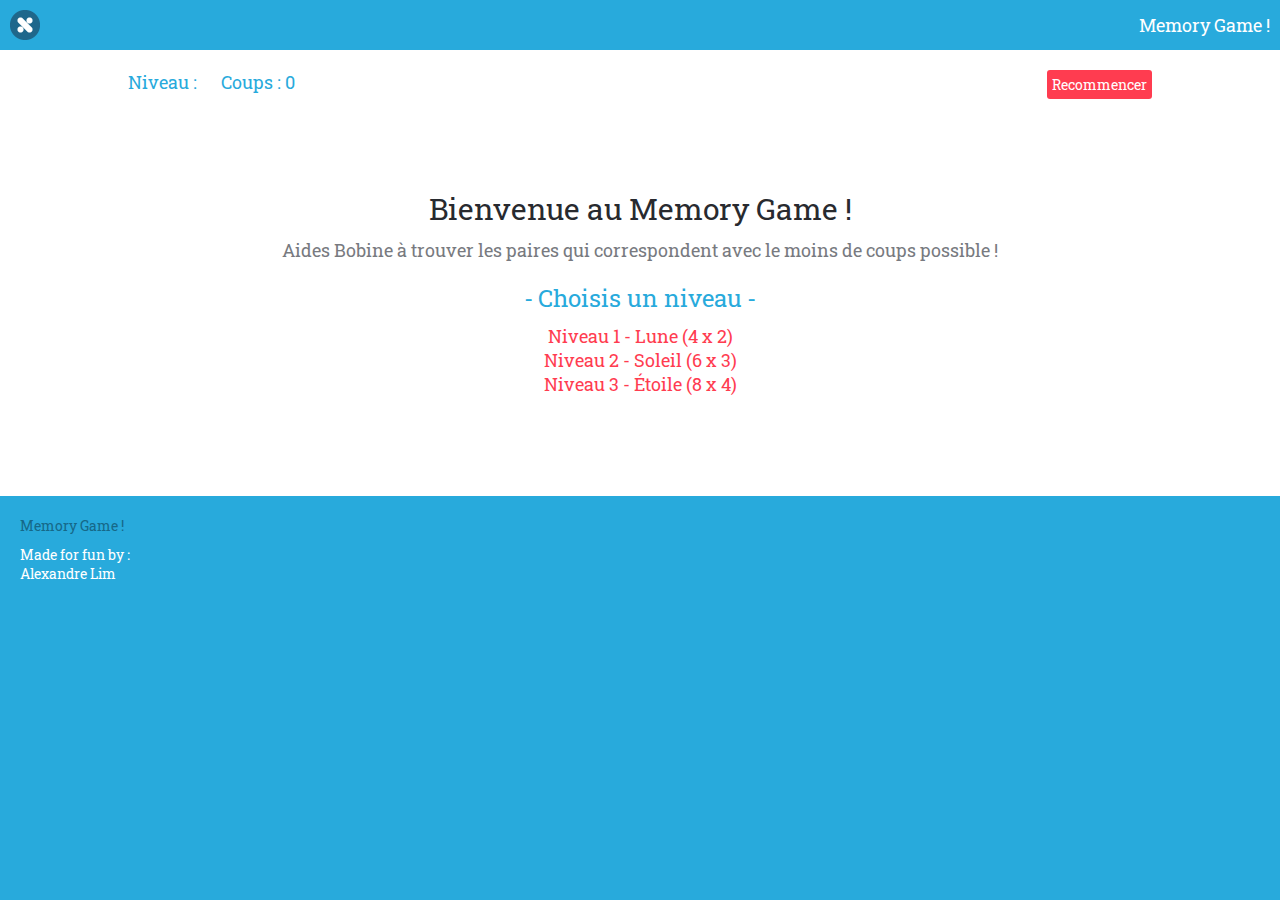
<file: ItSchoolPres/Memory/index.html>
<!DOCTYPE html>
<html lang="en">
<head>

  <!-- meta -->
  <meta charset="UTF-8">
  <meta name="viewport" content="width=device-width,initial-scale=1.0">
  <meta name="description" content="A memory game, built for fun with HTML, CSS, and JavaScript.">
  <meta name="author" content="Alexandre Lim">

  <!-- title -->
  <title>Memory Game!</title>

  <!-- css -->
  <link rel="stylesheet" href="http://fonts.googleapis.com/css?family=Roboto+Slab">
  <link rel="stylesheet" href="css/memory.css">

  <!-- og -->
  <meta property="og:title" content="Memory Game!">
  <!-- <meta property="og:url" content="http://callmenick.com/memory/">
  <meta property="og:image" content="http://callmenick.com/memory/img/og-image.png"> -->

</head>
<body>
  
  <div class="wrapper">
    
    <div class="header clearfix">
      <div class="header__logo">      
        <img src="img/logo.png" alt="logo">
      </div>
      <h1 class="header__title">Memory Game !</h1>
    </div><!-- /.header -->
    
    <div class="content">
      <div class="container">
        
        <div id="my-memory-game"></div>

      </div>
    </div><!-- /.content -->

    <div class="footer clearfix">
      <div class="footer__left">
        <h2 class="footer__title">Memory Game !</h2>

        <div class="footer__copyright">
          <small>
            Made for fun by :<br>
			<p>Alexandre Lim</p>
          </small>
        </div>
      </div>
      <div class="footer__right">
        <div id="footer__ad--container"></div>
      </div>
    </div><!-- /.footer -->

  </div><!-- /.wrapper -->
  
  <!-- js -->
  <script src="js/classList.min.js"></script>
  <script src="js/memory.js"></script>

  <!-- start memory! -->
  <script>
    (function(){
      var myMem = new Memory({
        wrapperID : "my-memory-game",
        cards : [
          {
            id : 1,
            img: "img/default/monsters-01.png"
          },
          {
            id : 2,
            img: "img/default/monsters-02.png"
          },
          {
            id : 3,
            img: "img/default/monsters-03.png"
          },
          {
            id : 4,
            img: "img/default/monsters-04.png"
          },
          {
            id : 5,
            img: "img/default/monsters-05.png"
          },
          {
            id : 6,
            img: "img/default/monsters-06.png"
          },
          {
            id : 7,
            img: "img/default/monsters-07.png"
          },
          {
            id : 8,
            img: "img/default/monsters-08.png"
          },
          {
            id : 9,
            img: "img/default/monsters-09.png"
          },
          {
            id : 10,
            img: "img/default/monsters-10.png"
          },
          {
            id : 11,
            img: "img/default/monsters-11.png"
          },
          {
            id : 12,
            img: "img/default/monsters-12.png"
          },
          {
            id : 13,
            img: "img/default/monsters-13.png"
          },
          {
            id : 14,
            img: "img/default/monsters-14.png"
          },
          {
            id : 15,
            img: "img/default/monsters-15.png"
          },
          {
            id : 16,
            img: "img/default/monsters-16.png"
          }
        ],
        onGameStart : function() { return false; },
        onGameEnd : function() { return false; }
      });
    })();
  </script>
  

  <div id="fb-root"></div>

</body>
</html>
</file>
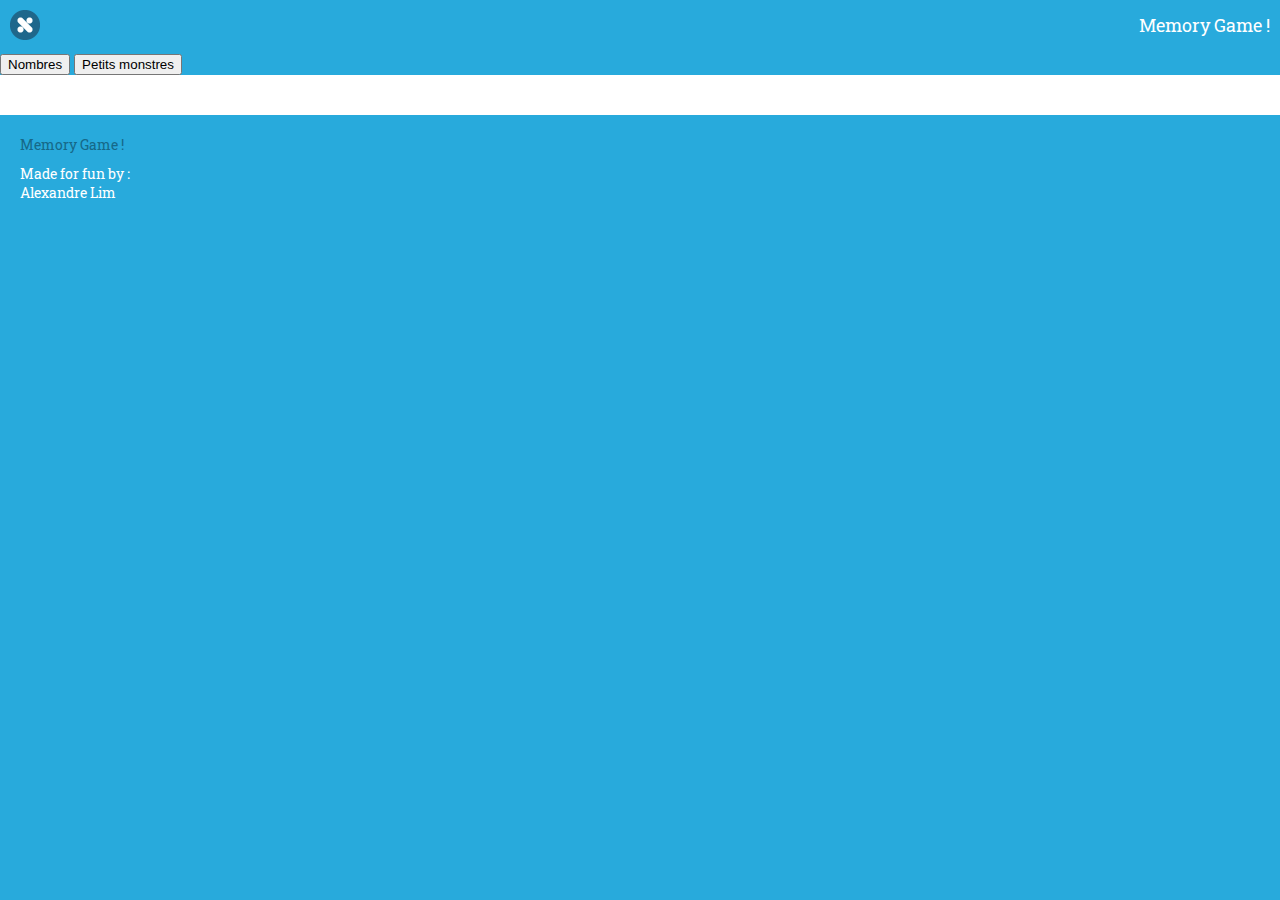
<file: ItSchoolPres/Memory_ItSchool/index.html>
<!DOCTYPE html>
<html lang="en">
<head>

  <!-- meta -->
  <meta charset="UTF-8">
  <meta name="viewport" content="width=device-width,initial-scale=1.0">
  <meta name="description" content="A memory game, built for fun with HTML, CSS, and JavaScript.">
  <meta name="author" content="Alexandre Lim">

  <!-- title -->
  <title>Memory Game!</title>

  <!-- css -->
  <link rel="stylesheet" href="http://fonts.googleapis.com/css?family=Roboto+Slab">
  <link rel="stylesheet" href="css/memory.css">

  <!-- og -->
  <meta property="og:title" content="Memory Game!">
  <!-- <meta property="og:url" content="http://callmenick.com/memory/">
  <meta property="og:image" content="http://callmenick.com/memory/img/og-image.png"> -->

</head>
<body>
  
  <div class="wrapper">
    
    <div class="header clearfix">
      <div class="header__logo">      
        <img src="img/logo.png" alt="logo">
      </div>
      <h1 class="header__title">Memory Game !</h1>
    </div><!-- /.header -->
	
	<button id="animalNumbers" type="button" onclick="loadAnimalNumbers()">Nombres</button>
	<button id="monsters" type="button" onclick="loadMonsters()">Petits monstres</button>

    <div class="content">
      <div class="container">
        
        <div id="my-memory-game"></div>

      </div>
    </div><!-- /.content -->

    <div class="footer clearfix">
      <div class="footer__left">
        <h2 class="footer__title">Memory Game !</h2>

        <div class="footer__copyright">
          <small>
            Made for fun by :<br>
			<p>Alexandre Lim</p>
          </small>
        </div>
      </div>
      <div class="footer__right">
        <div id="footer__ad--container"></div>
      </div>
    </div><!-- /.footer -->

  </div><!-- /.wrapper -->
  
  <!-- js -->
  <script src="js/classList.min.js"></script>
  <script src="js/memory.js"></script>

  <!-- start memory! -->
  <script>
  function loadAnimalNumbers(){
	  (function(){
      var myMem = new Memory({
        wrapperID : "my-memory-game",		
        cards : [
          {
            id : 1,
            img: "img/number/animal_number_0.svg"
          },
          {
            id : 2,
            img: "img/number/animal_number_1.svg"
          },
          {
            id : 3,
            img: "img/number/animal_number_2.svg"
          },
          {
            id : 4,
            img: "img/number/animal_number_3.svg"
          },
          {
            id : 5,
            img: "img/number/animal_number_4.svg"
          },
          {
            id : 6,
            img: "img/number/animal_number_5.svg"
          },
          {
            id : 7,
            img: "img/number/animal_number_6.svg"
          },
          {
            id : 8,
            img: "img/number/animal_number_7.svg"
          },
          {
            id : 9,
            img: "img/number/animal_number_8.svg"
          },
          {
            id : 10,
            img: "img/number/animal_number_9.svg"
          },
          {
            id : 11,
            img: "img/number/animal_number_10.svg"
          },
          {
            id : 12,
            img: "img/number/animal_number_11.svg"
          },
          {
            id : 13,
            img: "img/number/animal_number_12.svg"
          },
          {
            id : 14,
            img: "img/number/animal_number_13.svg"
          },
          {
            id : 15,
            img: "img/number/animal_number_14.svg"
          },
          {
            id : 16,
            img: "img/number/animal_number_15.svg"
          }
        ],
        onGameStart : function() { return false; },
        onGameEnd : function() { return false; }
      });
	   })();
	   document.getElementById("animalNumbers").style.display = "none";
	   document.getElementById("monsters").style.display = "none";
	  }//end function loadAnimalNumbers
	  
	 function loadMonsters(){
		(function(){
		  var myMem = new Memory({
			wrapperID : "my-memory-game",
			cards : [
			  {
				id : 1,
				img: "img/default/monsters-01.png"
			  },
			  {
				id : 2,
				img: "img/default/monsters-02.png"
			  },
			  {
				id : 3,
				img: "img/default/monsters-03.png"
			  },
			  {
				id : 4,
				img: "img/default/monsters-04.png"
			  },
			  {
				id : 5,
				img: "img/default/monsters-05.png"
			  },
			  {
				id : 6,
				img: "img/default/monsters-06.png"
			  },
			  {
				id : 7,
				img: "img/default/monsters-07.png"
			  },
			  {
				id : 8,
				img: "img/default/monsters-08.png"
			  },
			  {
				id : 9,
				img: "img/default/monsters-09.png"
			  },
			  {
				id : 10,
				img: "img/default/monsters-10.png"
			  },
			  {
				id : 11,
				img: "img/default/monsters-11.png"
			  },
			  {
				id : 12,
				img: "img/default/monsters-12.png"
			  },
			  {
				id : 13,
				img: "img/default/monsters-13.png"
			  },
			  {
				id : 14,
				img: "img/default/monsters-14.png"
			  },
			  {
				id : 15,
				img: "img/default/monsters-15.png"
			  },
			  {
				id : 16,
				img: "img/default/monsters-16.png"
			  }
		   ],
			onGameStart : function() { return false; },
			onGameEnd : function() { return false; }
		  });
		   })();
		 document.getElementById("animalNumbers").style.display = "none";
		 document.getElementById("monsters").style.display = "none";
		 }//end function loadMonsters
		 
    /*(function(){
      var myMem = new Memory({
        wrapperID : "my-memory-game",
		cards : [
          {
            id : 1,
            img: "img/default/monsters-01.png"
          },
          {
            id : 2,
            img: "img/default/monsters-02.png"
          },
          {
            id : 3,
            img: "img/default/monsters-03.png"
          },
          {
            id : 4,
            img: "img/default/monsters-04.png"
          },
          {
            id : 5,
            img: "img/default/monsters-05.png"
          },
          {
            id : 6,
            img: "img/default/monsters-06.png"
          },
          {
            id : 7,
            img: "img/default/monsters-07.png"
          },
          {
            id : 8,
            img: "img/default/monsters-08.png"
          },
          {
            id : 9,
            img: "img/default/monsters-09.png"
          },
          {
            id : 10,
            img: "img/default/monsters-10.png"
          },
          {
            id : 11,
            img: "img/default/monsters-11.png"
          },
          {
            id : 12,
            img: "img/default/monsters-12.png"
          },
          {
            id : 13,
            img: "img/default/monsters-13.png"
          },
          {
            id : 14,
            img: "img/default/monsters-14.png"
          },
          {
            id : 15,
            img: "img/default/monsters-15.png"
          },
          {
            id : 16,
            img: "img/default/monsters-16.png"
          }
	   ],*/
	   /*
		
        cards : [
          {
            id : 1,
            img: "img/number/animal_number_0.svg"
          },
          {
            id : 2,
            img: "img/number/animal_number_1.svg"
          },
          {
            id : 3,
            img: "img/number/animal_number_2.svg"
          },
          {
            id : 4,
            img: "img/number/animal_number_3.svg"
          },
          {
            id : 5,
            img: "img/number/animal_number_4.svg"
          },
          {
            id : 6,
            img: "img/number/animal_number_5.svg"
          },
          {
            id : 7,
            img: "img/number/animal_number_6.svg"
          },
          {
            id : 8,
            img: "img/number/animal_number_7.svg"
          },
          {
            id : 9,
            img: "img/number/animal_number_8.svg"
          },
          {
            id : 10,
            img: "img/number/animal_number_9.svg"
          },
          {
            id : 11,
            img: "img/number/animal_number_10.svg"
          },
          {
            id : 12,
            img: "img/number/animal_number_11.svg"
          },
          {
            id : 13,
            img: "img/number/animal_number_12.svg"
          },
          {
            id : 14,
            img: "img/number/animal_number_13.svg"
          },
          {
            id : 15,
            img: "img/number/animal_number_14.svg"
          },
          {
            id : 16,
            img: "img/number/animal_number_15.svg"
          }
        ],
        onGameStart : function() { return false; },
        onGameEnd : function() { return false; }
      });
	   })();*/
  </script>
  

  <div id="fb-root"></div>

</body>
</html>
</file>
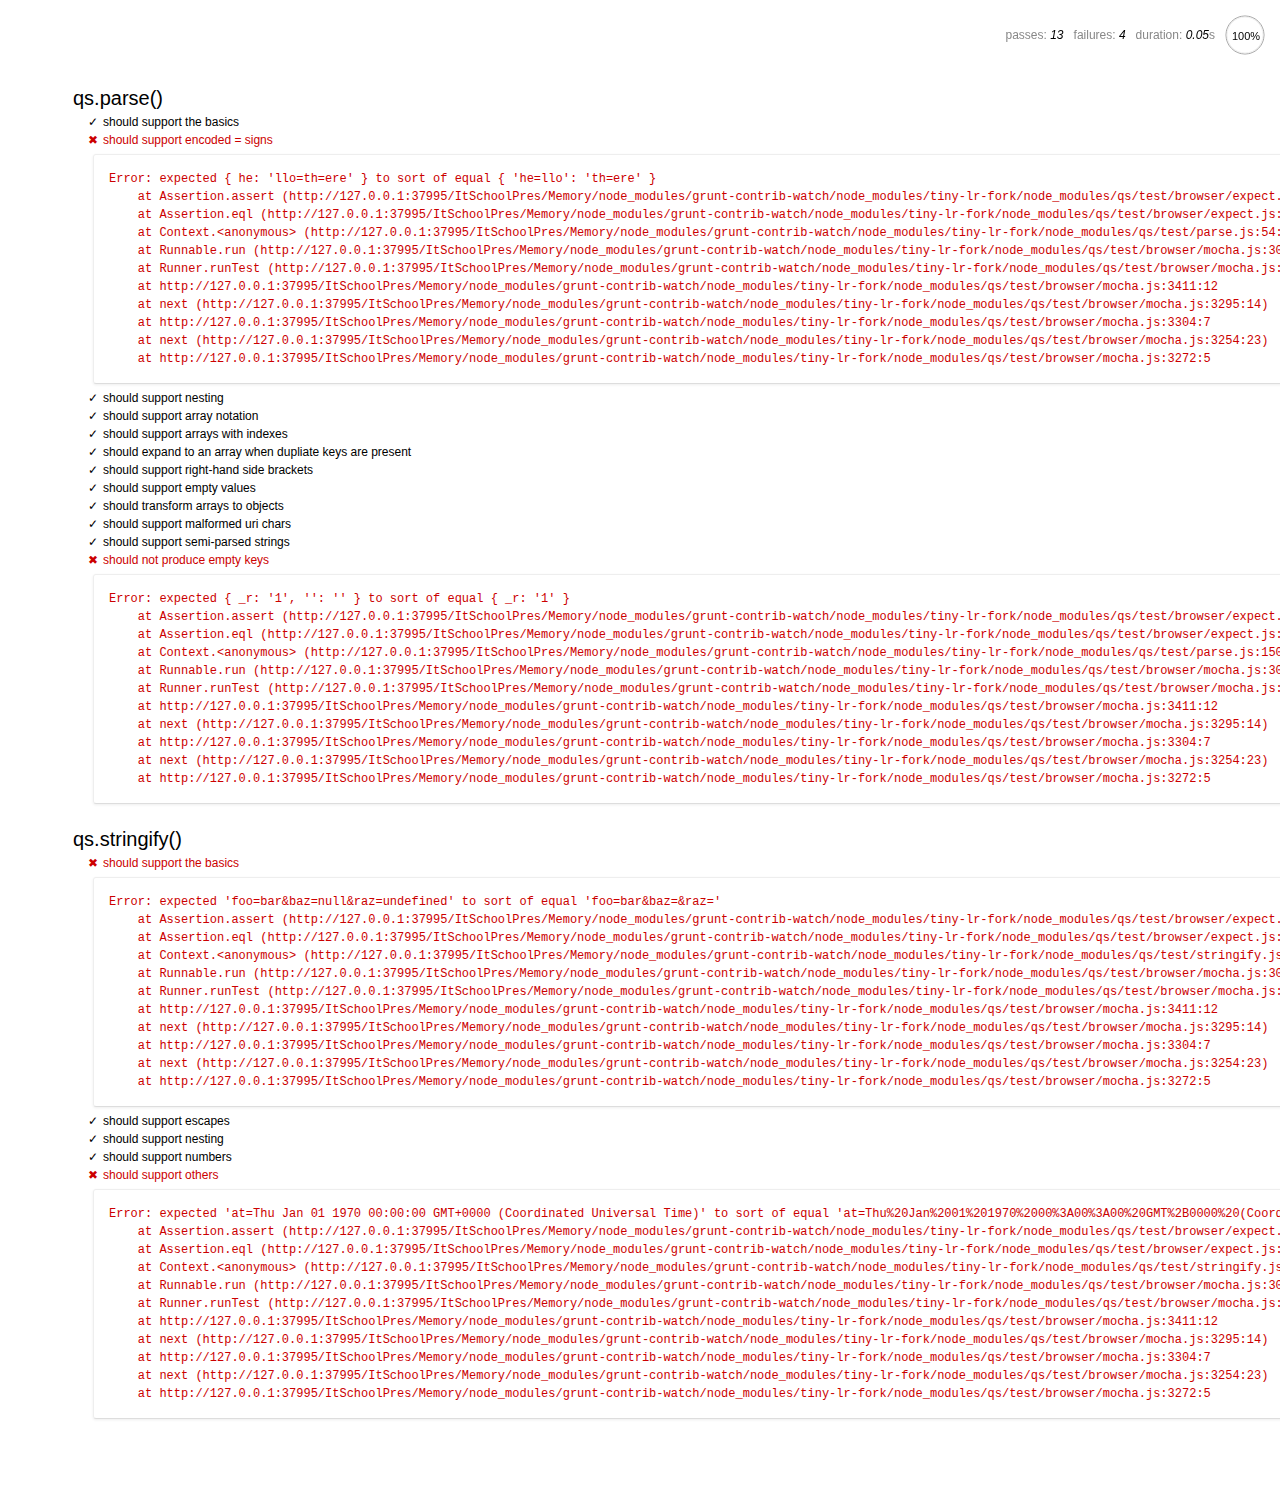
<file: ItSchoolPres/Memory/node_modules/grunt-contrib-watch/node_modules/tiny-lr-fork/node_modules/qs/test/browser/index.html>
<html>
  <head>
    <title>Mocha</title>
    <meta http-equiv="Content-Type" content="text/html; charset=UTF-8">
    <link rel="stylesheet" href="mocha.css" />
    <script src="jquery.js" type="text/javascript"></script>
    <script src="expect.js"></script>
    <script src="mocha.js"></script>
    <script>mocha.setup('bdd')</script>
    <script src="qs.js"></script>
    <script src="../parse.js"></script>
    <script src="../stringify.js"></script>
    <script>onload = mocha.run;</script>
  </head>
  <body>
    <div id="mocha"></div>
  </body>
</html>
</file>
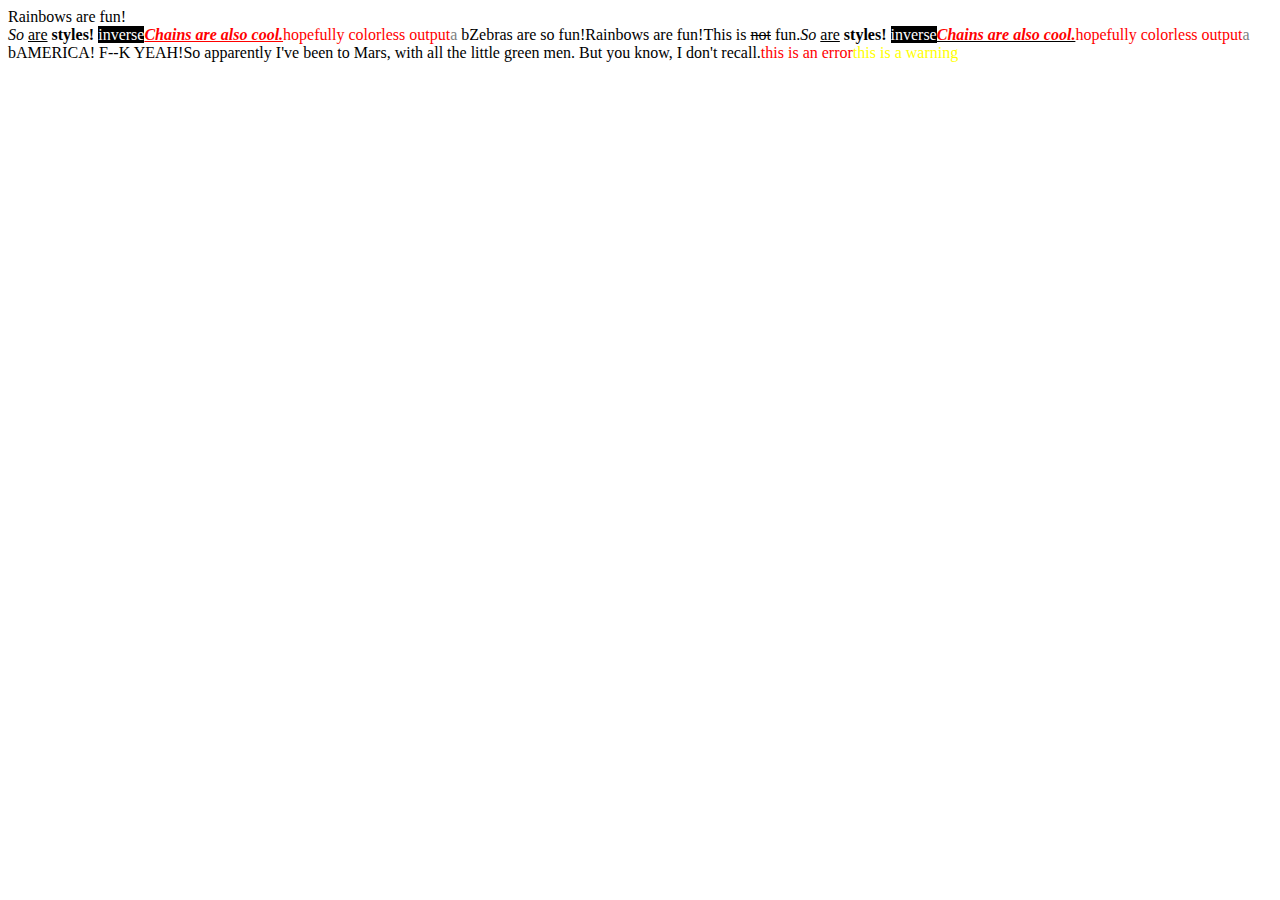
<file: ItSchoolPres/Memory/node_modules/grunt/node_modules/colors/example.html>
<!DOCTYPE HTML>
<html lang="en-us">
  <head>
    <meta http-equiv="Content-type" content="text/html; charset=utf-8">
    <title>Colors Example</title>
    <script src="colors.js"></script>
  </head>
  <body>
    <script>

    var test = colors.red("hopefully colorless output");

    document.write('Rainbows are fun!'.rainbow + '<br/>');
    document.write('So '.italic + 'are'.underline + ' styles! '.bold + 'inverse'.inverse); // styles not widely supported
    document.write('Chains are also cool.'.bold.italic.underline.red); // styles not widely supported
    //document.write('zalgo time!'.zalgo);
    document.write(test.stripColors);
    document.write("a".grey + " b".black);

    document.write("Zebras are so fun!".zebra);

    document.write(colors.rainbow('Rainbows are fun!'));
    document.write("This is " + "not".strikethrough + " fun.");

    document.write(colors.italic('So ') + colors.underline('are') + colors.bold(' styles! ') + colors.inverse('inverse')); // styles not widely supported
    document.write(colors.bold(colors.italic(colors.underline(colors.red('Chains are also cool.'))))); // styles not widely supported
    //document.write(colors.zalgo('zalgo time!'));
    document.write(colors.stripColors(test));
    document.write(colors.grey("a") + colors.black(" b"));

    colors.addSequencer("america", function(letter, i, exploded) {
      if(letter === " ") return letter;
      switch(i%3) {
        case 0: return letter.red;
        case 1: return letter.white;
        case 2: return letter.blue;
      }
    });

    colors.addSequencer("random", (function() {
      var available = ['bold', 'underline', 'italic', 'inverse', 'grey', 'yellow', 'red', 'green', 'blue', 'white', 'cyan', 'magenta'];

      return function(letter, i, exploded) {
        return letter === " " ? letter : letter[available[Math.round(Math.random() * (available.length - 1))]];
      };
    })());

    document.write("AMERICA! F--K YEAH!".america);
    document.write("So apparently I've been to Mars, with all the little green men. But you know, I don't recall.".random);

    //
    // Custom themes
    //

    colors.setTheme({
      silly: 'rainbow',
      input: 'grey',
      verbose: 'cyan',
      prompt: 'grey',
      info: 'green',
      data: 'grey',
      help: 'cyan',
      warn: 'yellow',
      debug: 'blue',
      error: 'red'
    });

    // outputs red text
    document.write("this is an error".error);

    // outputs yellow text
    document.write("this is a warning".warn);

    </script>
  </body>
</html>
</file>
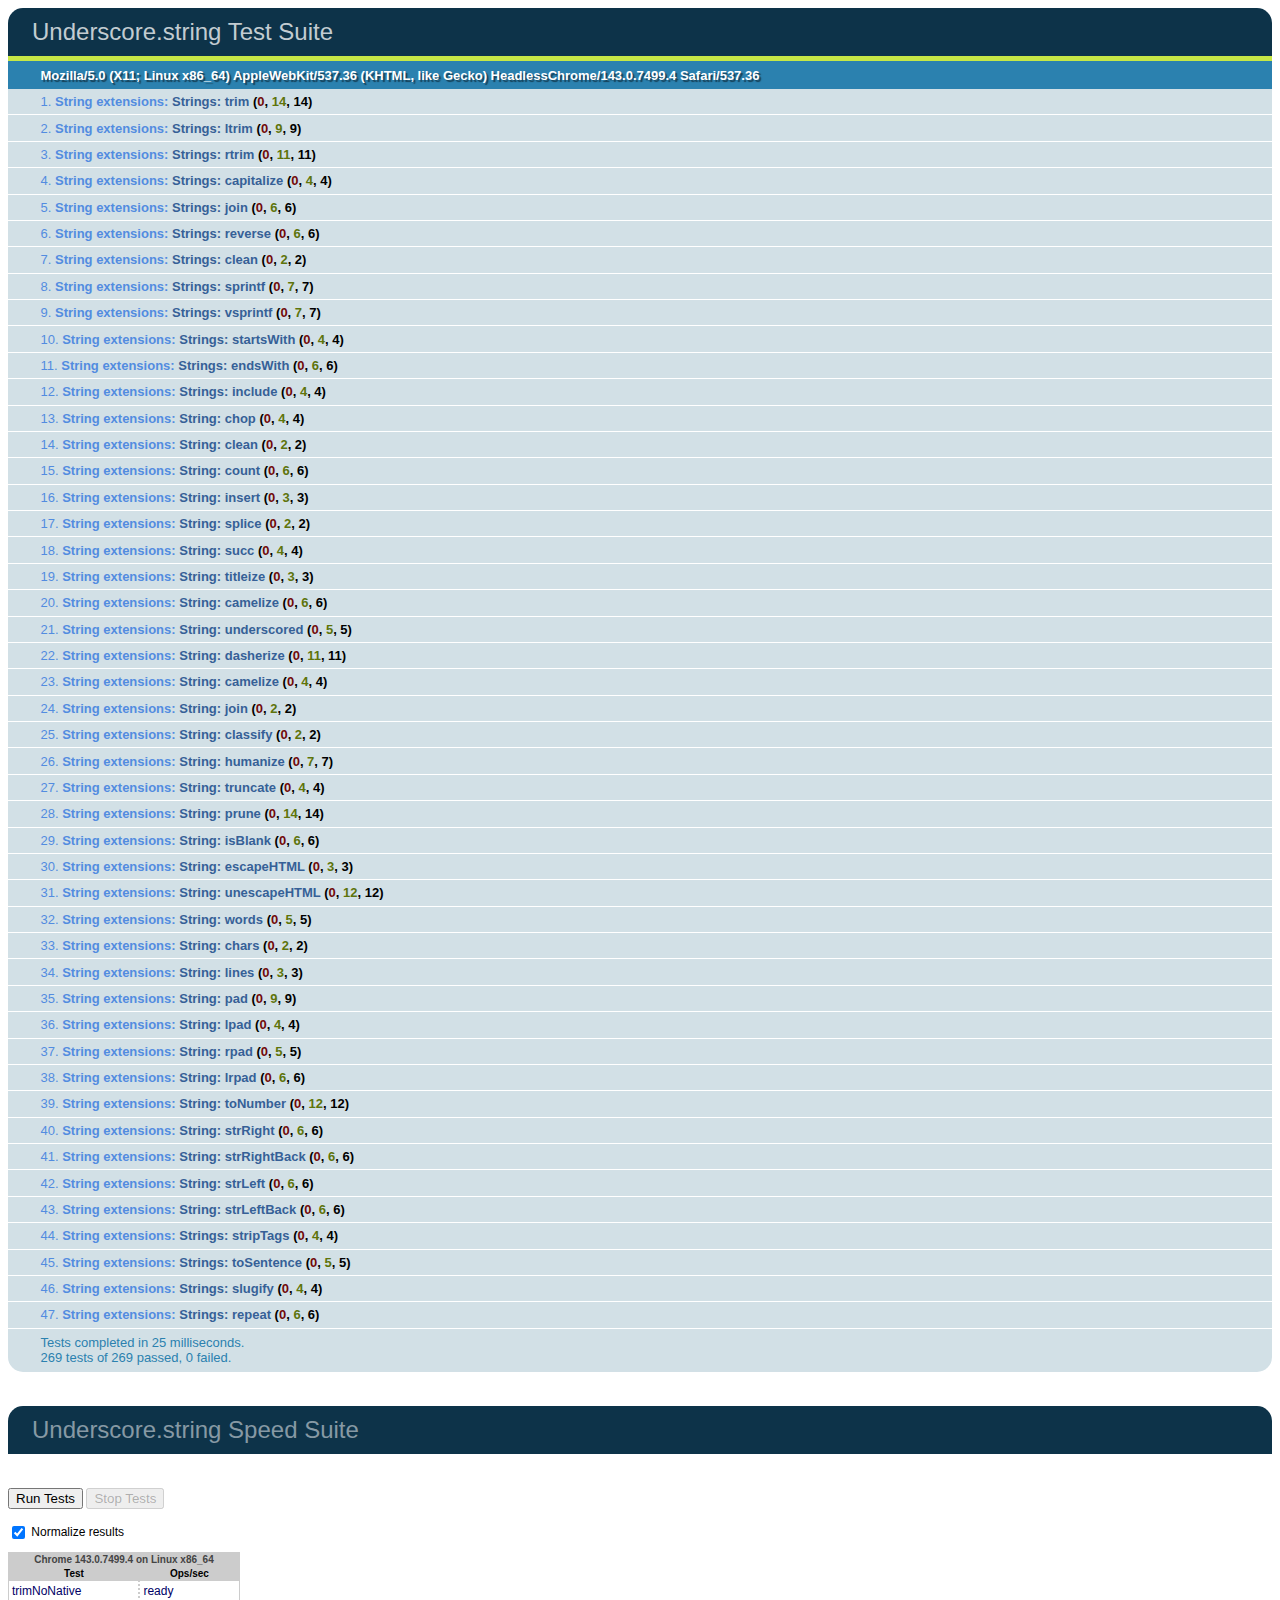
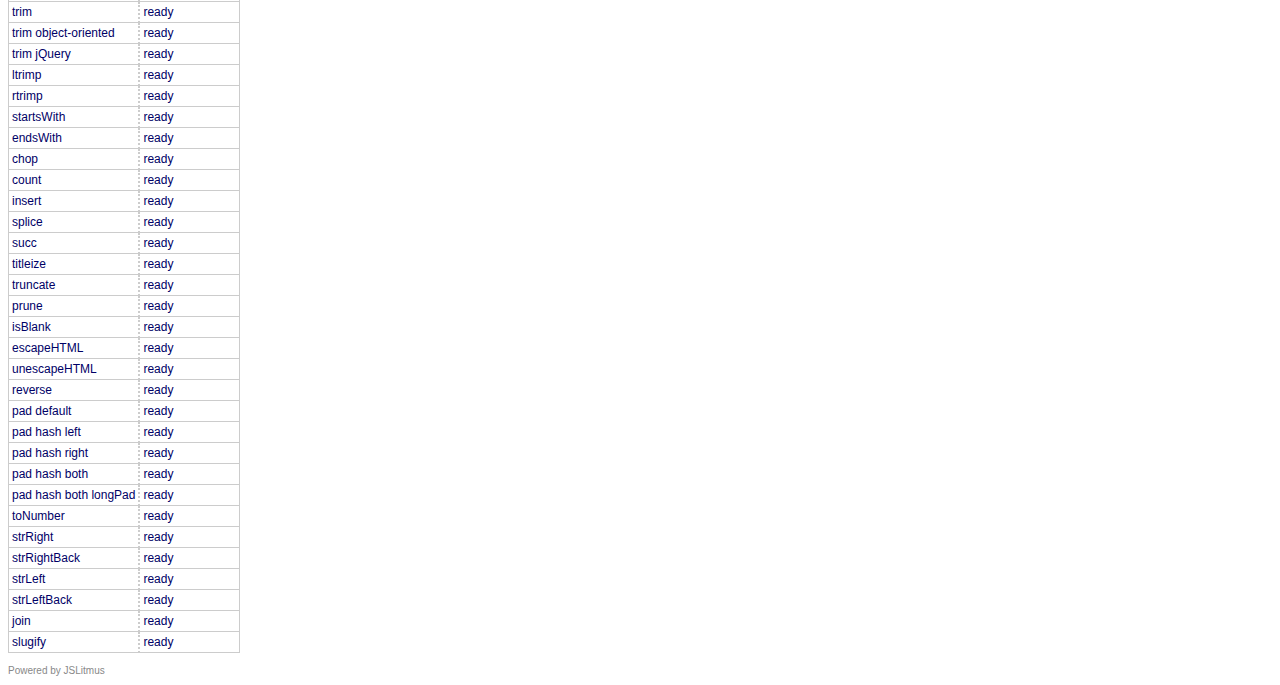
<file: ItSchoolPres/Memory/node_modules/grunt/node_modules/underscore.string/test/test.html>
<!DOCTYPE HTML>
<html>
<head>
  <meta charset="utf-8">
  <title>Underscore.strings Test Suite</title>
  <link rel="stylesheet" href="test_underscore/vendor/qunit.css" type="text/css" media="screen" />
  <script type="text/javascript" src="test_underscore/vendor/jquery.js"></script>
  <script type="text/javascript" src="test_underscore/vendor/qunit.js"></script>
  <script type="text/javascript" src="test_underscore/vendor/jslitmus.js"></script>
  <script type="text/javascript" src="underscore.js"></script>
  <script type="text/javascript" src="../lib/underscore.string.js"></script>
  <script type="text/javascript" src="strings.js"></script>
  <script type="text/javascript" src="speed.js"></script>
</head>
<body>
  <h1 id="qunit-header">Underscore.string Test Suite</h1>
  <h2 id="qunit-banner"></h2>
  <h2 id="qunit-userAgent"></h2>
  <ol id="qunit-tests"></ol>
  <br />
  <h1 class="qunit-header">Underscore.string Speed Suite</h1>
  <!-- <h2 class="qunit-userAgent">
    A representative sample of the functions are benchmarked here, to provide
    a sense of how fast they might run in different browsers.
    Each iteration runs on an array of 1000 elements.<br /><br />
    For example, the 'intersect' test measures the number of times you can
    find the intersection of two thousand-element arrays in one second.
  </h2> -->
  <br />
</body>
</html>
</file>
<file: ItSchoolPres/Memory/node_modules/grunt-contrib-watch/node_modules/tiny-lr-fork/node_modules/qs/test/browser/mocha.css>
body {
  font: 20px/1.5 "Helvetica Neue", Helvetica, Arial, sans-serif;
  padding: 60px 50px;
}

#mocha h1, h2 {
  margin: 0;
}

#mocha h1 {
  margin-top: 15px;
  font-size: 1em;
  font-weight: 200;
}

#mocha .suite .suite h1 {
  margin-top: 0;
  font-size: .8em;
}

#mocha h2 {
  font-size: 12px;
  font-weight: normal;
  cursor: pointer;
}

#mocha .suite {
  margin-left: 15px;
}

#mocha .test {
  margin-left: 15px;
}

#mocha .test:hover h2::after {
  position: relative;
  top: 0;
  right: -10px;
  content: '(view source)';
  font-size: 12px;
  font-family: arial;
  color: #888;
}

#mocha .test.pending:hover h2::after {
  content: '(pending)';
  font-family: arial;
}

#mocha .test.pass.medium .duration {
  background: #C09853;
}

#mocha .test.pass.slow .duration {
  background: #B94A48;
}

#mocha .test.pass::before {
  content: '✓';
  font-size: 12px;
  display: block;
  float: left;
  margin-right: 5px;
}

#mocha .test.pass .duration {
  font-size: 9px;
  margin-left: 5px;
  padding: 2px 5px;
  color: white;
  -webkit-box-shadow: inset 0 1px 1px rgba(0,0,0,.2);
  -moz-box-shadow: inset 0 1px 1px rgba(0,0,0,.2);
  box-shadow: inset 0 1px 1px rgba(0,0,0,.2);
  -webkit-border-radius: 5px;
  -moz-border-radius: 5px;
  -ms-border-radius: 5px;
  -o-border-radius: 5px;
  border-radius: 5px;
}

#mocha .test.pass.fast .duration {
  display: none;
}

#mocha .test.pending {
  color: #0b97c4;
}

#mocha .test.pending::before {
  content: '◦';
  color: #0b97c4;
}

#mocha .test.fail {
  color: #c00;
}

#mocha .test.fail pre {
  color: black;
}

#mocha .test.fail::before {
  content: '✖';
  font-size: 12px;
  display: block;
  float: left;
  margin-right: 5px;
  color: #c00;
}

#mocha .test pre.error {
  color: #c00;
}

#mocha .test pre {
  display: inline-block;
  font: 12px/1.5 monaco, monospace;
  margin: 5px;
  padding: 15px;
  border: 1px solid #eee;
  border-bottom-color: #ddd;
  -webkit-border-radius: 3px;
  -webkit-box-shadow: 0 1px 3px #eee;
}

#error {
  color: #c00;
  font-size: 1.5  em;
  font-weight: 100;
  letter-spacing: 1px;
}

#stats {
  position: fixed;
  top: 15px;
  right: 10px;
  font-size: 12px;
  margin: 0;
  color: #888;
}

#stats .progress {
  float: right;
  padding-top: 0;
}

#stats em {
  color: black;
}

#stats li {
  display: inline-block;
  margin: 0 5px;
  list-style: none;
  padding-top: 11px;
}

code .comment { color: #ddd }
code .init { color: #2F6FAD }
code .string { color: #5890AD }
code .keyword { color: #8A6343 }
code .number { color: #2F6FAD }
</file>
<file: ItSchoolPres/Memory/node_modules/grunt/node_modules/underscore.string/test/test_underscore/vendor/qunit.css>
/** Font Family and Sizes */

#qunit-tests, #qunit-header, .qunit-header, #qunit-banner, #qunit-testrunner-toolbar, #qunit-userAgent, #qunit-testresult {
	font-family: "Helvetica Neue Light", "HelveticaNeue-Light", "Helvetica Neue", Calibri, Helvetica, Arial;
}

#qunit-testrunner-toolbar, #qunit-userAgent, #qunit-testresult, #qunit-tests li { font-size: small; }
#qunit-tests { font-size: smaller; }


/** Resets */

#qunit-tests, #qunit-tests ol, #qunit-header, #qunit-banner, #qunit-userAgent, #qunit-testresult {
	margin: 0;
	padding: 0;
}


/** Header */

#qunit-header, .qunit-header {
	padding: 0.5em 0 0.5em 1em;

	color: #8699a4;
	background-color: #0d3349;

	font-size: 1.5em;
	line-height: 1em;
	font-weight: normal;

	border-radius: 15px 15px 0 0;
	-moz-border-radius: 15px 15px 0 0;
	-webkit-border-top-right-radius: 15px;
	-webkit-border-top-left-radius: 15px;
}

#qunit-header a {
	text-decoration: none;
	color: #c2ccd1;
}

#qunit-header a:hover,
#qunit-header a:focus {
	color: #fff;
}

#qunit-banner {
	height: 5px;
}

#qunit-testrunner-toolbar {
	padding: 0em 0 0.5em 2em;
}

#qunit-userAgent {
	padding: 0.5em 0 0.5em 2.5em;
	background-color: #2b81af;
	color: #fff;
	text-shadow: rgba(0, 0, 0, 0.5) 2px 2px 1px;
}


/** Tests: Pass/Fail */

#qunit-tests {
	list-style-position: inside;
}

#qunit-tests li {
	padding: 0.4em 0.5em 0.4em 2.5em;
	border-bottom: 1px solid #fff;
	list-style-position: inside;
}

#qunit-tests li strong {
	cursor: pointer;
}

#qunit-tests ol {
	margin-top: 0.5em;
	padding: 0.5em;

	background-color: #fff;

	border-radius: 15px;
	-moz-border-radius: 15px;
	-webkit-border-radius: 15px;

	box-shadow: inset 0px 2px 13px #999;
	-moz-box-shadow: inset 0px 2px 13px #999;
	-webkit-box-shadow: inset 0px 2px 13px #999;
}

#qunit-tests table {
	border-collapse: collapse;
	margin-top: .2em;
}

#qunit-tests th {
	text-align: right;
	vertical-align: top;
	padding: 0 .5em 0 0;
}

#qunit-tests td {
	vertical-align: top;
}

#qunit-tests pre {
	margin: 0;
	white-space: pre-wrap;
	word-wrap: break-word;
}

#qunit-tests del {
	background-color: #e0f2be;
	color: #374e0c;
	text-decoration: none;
}

#qunit-tests ins {
	background-color: #ffcaca;
	color: #500;
	text-decoration: none;
}

/*** Test Counts */

#qunit-tests b.counts                       { color: black; }
#qunit-tests b.passed                       { color: #5E740B; }
#qunit-tests b.failed                       { color: #710909; }

#qunit-tests li li {
	margin: 0.5em;
	padding: 0.4em 0.5em 0.4em 0.5em;
	background-color: #fff;
	border-bottom: none;
	list-style-position: inside;
}

/*** Passing Styles */

#qunit-tests li li.pass {
	color: #5E740B;
	background-color: #fff;
	border-left: 26px solid #C6E746;
}

#qunit-tests .pass                          { color: #528CE0; background-color: #D2E0E6; }
#qunit-tests .pass .test-name               { color: #366097; }

#qunit-tests .pass .test-actual,
#qunit-tests .pass .test-expected           { color: #999999; }

#qunit-banner.qunit-pass                    { background-color: #C6E746; }

/*** Failing Styles */

#qunit-tests li li.fail {
	color: #710909;
	background-color: #fff;
	border-left: 26px solid #EE5757;
}

#qunit-tests .fail                          { color: #000000; background-color: #EE5757; }
#qunit-tests .fail .test-name,
#qunit-tests .fail .module-name             { color: #000000; }

#qunit-tests .fail .test-actual             { color: #EE5757; }
#qunit-tests .fail .test-expected           { color: green;   }

#qunit-banner.qunit-fail,
#qunit-testrunner-toolbar                   { background-color: #EE5757; }


/** Footer */

#qunit-testresult {
	padding: 0.5em 0.5em 0.5em 2.5em;

	color: #2b81af;
	background-color: #D2E0E6;

	border-radius: 0 0 15px 15px;
	-moz-border-radius: 0 0 15px 15px;
	-webkit-border-bottom-right-radius: 15px;
	-webkit-border-bottom-left-radius: 15px;
}

/** Fixture */

#qunit-fixture {
	position: absolute;
	top: -10000px;
	left: -10000px;
}
</file>
<file: ItSchoolPres/Memory/css/memory.css>
/* =============================================================================
  RESET, BOX SIZING, & CLEARFIX
============================================================================= */
html, body, div, span, h1, h2, h3, h4, h5, h6, p, a, small, img {
  margin: 0;
  padding: 0;
  border: 0;
  font: inherit;
}

*,
*::before,
*::after {
  -moz-box-sizing: border-box;
       box-sizing: border-box;
}

.clearfix:after {
  content: "";
  display: table;
  clear: both;
}

/* =============================================================================
  BASE
============================================================================= */
body,
html {
  height: 100%;
}

body {
  color: #787a80;
  background-color: #28aadc;
  font-family: "Roboto Slab", serif;
  font-size: 18px;
}

h1,
h2,
h3,
h4,
h5,
h6 {
  font-weight: 400;
}

a {
  text-decoration: none;
}

img {
  display: block;
  max-width: 100%;
  height: auto;
}

/* =============================================================================
  LAYOUT
============================================================================= */
/* wrapper */
.wrapper {
  margin: 0 auto;
  width: 100%;
  min-width: 480px;
}

/* container */
.container {
  margin: 0 auto;
  width: 100%;
  max-width: 1024px;
}

/* header */
.header {
  padding: 10px 10px 10px 40px;
}

.header__logo {
  float: left;
  margin-left: -30px;
  width: 30px;
  height: 30px;
}

.header__title {
  float: right;
  color: #fff;
  font-size: 18px;
  line-height: 30px;
}

/* content */
.content {
  padding: 20px;
  background-color: #fff;
}

/* footer */
.footer {
  padding: 20px;
  padding-top : 20px;
  font-size: 14px;
}

.footer__left,
.footer__right {
  width: 50%;
}

.footer__left {
  float: left;
}

.footer__right {
  float: right;
  text-align: right;
}

.footer__title {
  margin-bottom: 10px;
  color: #166888;
}

.footer__social {
  margin-bottom: 10px;
  color: #fff;
}

.footer__social--heading {
  margin-bottom: 5px;
}

.footer__copyright {
  color: #fff;
}
.footer__copyright a {
  color: #166888;
}

/* =============================================================================
  MEMORY GAME (mg)
============================================================================= */
/**
 * Game container
 *
 * This is the overall container for the game. Different things get addead and
 * removed from this container depending on the game state.
 */
.mg {
  /* blank */
}

/**
 * Game meta
 *
 * The game meta is the section that displays the level and moves. It's appended
 * to the game container at the start, and shows the level the user selected
 * and the number of moves the user has played.
 */
.mg__meta {
  margin-bottom: 10px;
  color: #28aadc;
}

.mg__meta--item {
  display: inline-block;
}

.mg__meta--left {
  float: left;
}

.mg__meta--right {
  float: right;
}

.mg__meta--level {
  margin-right: 20px;
}

/**
 * Game start screen
 *
 * The game start screen shows the "welcome" message and also a list for the
 * user to choose a level. It's appended to the game container at the start,
 * and once the user selects a level, it is removed from the container
 */
.mg__start-screen {
  text-align: center;
  padding: 80px 20px;
}

.mg__start-screen--heading {
  margin-bottom: 10px;
  color: #282a2f;
  font-size: 30px;
}

.mg__start-screen--sub-heading {
  font-size: 24px;
  margin-bottom: 10px;
  color: #28aadc;
}
.mg__start-screen--sub-heading::before, .mg__start-screen--sub-heading::after {
  margin: 0 5px;
  content: "-";
}

.mg__start-screen--text {
  margin-bottom: 20px;
}

.mg__start-screen--level-select {
  list-style: none;
  margin: 0;
  padding: 0;
}
.mg__start-screen--level-select span {
  color: #ff3c50;
  font-size: 18px;
  cursor: pointer;
}
.mg__start-screen--level-select span:hover {
  color: #d50016;
}

/**
 * Game wrapper
 *
 * The game wrapper is where the actual game resides. Inside here, all the
 * memory tiles get arranged and ready for game play.
 */
.mg__wrapper {
  margin: 0 auto;
  width: 100%;
}

.mg__contents {
  position: relative;
  padding-bottom: 50%;
  margin-left: -5px;
  margin-right: -5px;
}

/**
 * Game tiles
 *
 * The game tiles are the tiles that are laid down on the memory game board.
 * These tiles are the ones that the user clicks on to flip and reveal some
 * images. The level the user selects determines the position and size of
 * the tiles.
 */
.mg__tile {
  position: absolute;
  padding: 5px;
}

/* game__level-1 styles */
.mg__level-1 .mg__tile {
  width: 25%;
  height: 50%;
}

.mg__level-1 .mg__tile-1 {
  top: 0%;
  left: 0%;
}
.mg__level-1 .mg__tile-2 {
  top: 0%;
  left: 25%;
}
.mg__level-1 .mg__tile-3 {
  top: 0%;
  left: 50%;
}
.mg__level-1 .mg__tile-4 {
  top: 0%;
  left: 75%;
}
.mg__level-1 .mg__tile-5 {
  top: 50%;
  left: 0%;
}
.mg__level-1 .mg__tile-6 {
  top: 50%;
  left: 25%;
}
.mg__level-1 .mg__tile-7 {
  top: 50%;
  left: 50%;
}
.mg__level-1 .mg__tile-8 {
  top: 50%;
  left: 75%;
}

/* game__level-2 styles */
.mg__level-2 .mg__tile {
  width: 16.66667%;
  height: 33.33333%;
}

.mg__level-2 .mg__tile-1 {
  top: 0%;
  left: 0%;
}
.mg__level-2 .mg__tile-2 {
  top: 0%;
  left: 16.66667%;
}
.mg__level-2 .mg__tile-3 {
  top: 0%;
  left: 33.33333%;
}
.mg__level-2 .mg__tile-4 {
  top: 0%;
  left: 50%;
}
.mg__level-2 .mg__tile-5 {
  top: 0%;
  left: 66.66667%;
}
.mg__level-2 .mg__tile-6 {
  top: 0%;
  left: 83.33333%;
}
.mg__level-2 .mg__tile-7 {
  top: 33.33333%;
  left: 0%;
}
.mg__level-2 .mg__tile-8 {
  top: 33.33333%;
  left: 16.66667%;
}
.mg__level-2 .mg__tile-9 {
  top: 33.33333%;
  left: 33.33333%;
}
.mg__level-2 .mg__tile-10 {
  top: 33.33333%;
  left: 50%;
}
.mg__level-2 .mg__tile-11 {
  top: 33.33333%;
  left: 66.66667%;
}
.mg__level-2 .mg__tile-12 {
  top: 33.33333%;
  left: 83.33333%;
}
.mg__level-2 .mg__tile-13 {
  top: 66.66667%;
  left: 0%;
}
.mg__level-2 .mg__tile-14 {
  top: 66.66667%;
  left: 16.66667%;
}
.mg__level-2 .mg__tile-15 {
  top: 66.66667%;
  left: 33.33333%;
}
.mg__level-2 .mg__tile-16 {
  top: 66.66667%;
  left: 50%;
}
.mg__level-2 .mg__tile-17 {
  top: 66.66667%;
  left: 66.66667%;
}
.mg__level-2 .mg__tile-18 {
  top: 66.66667%;
  left: 83.33333%;
}

/* game__level-3 styles */
.mg__level-3 .mg__tile {
  width: 12.5%;
  height: 25%;
}

.mg__level-3 .mg__tile-1 {
  top: 0%;
  left: 0%;
}
.mg__level-3 .mg__tile-2 {
  top: 0%;
  left: 12.5%;
}
.mg__level-3 .mg__tile-3 {
  top: 0%;
  left: 25%;
}
.mg__level-3 .mg__tile-4 {
  top: 0%;
  left: 37.5%;
}
.mg__level-3 .mg__tile-5 {
  top: 0%;
  left: 50%;
}
.mg__level-3 .mg__tile-6 {
  top: 0%;
  left: 62.5%;
}
.mg__level-3 .mg__tile-7 {
  top: 0%;
  left: 75%;
}
.mg__level-3 .mg__tile-8 {
  top: 0%;
  left: 87.5%;
}
.mg__level-3 .mg__tile-9 {
  top: 25%;
  left: 0%;
}
.mg__level-3 .mg__tile-10 {
  top: 25%;
  left: 12.5%;
}
.mg__level-3 .mg__tile-11 {
  top: 25%;
  left: 25%;
}
.mg__level-3 .mg__tile-12 {
  top: 25%;
  left: 37.5%;
}
.mg__level-3 .mg__tile-13 {
  top: 25%;
  left: 50%;
}
.mg__level-3 .mg__tile-14 {
  top: 25%;
  left: 62.5%;
}
.mg__level-3 .mg__tile-15 {
  top: 25%;
  left: 75%;
}
.mg__level-3 .mg__tile-16 {
  top: 25%;
  left: 87.5%;
}
.mg__level-3 .mg__tile-17 {
  top: 50%;
  left: 0%;
}
.mg__level-3 .mg__tile-18 {
  top: 50%;
  left: 12.5%;
}
.mg__level-3 .mg__tile-19 {
  top: 50%;
  left: 25%;
}
.mg__level-3 .mg__tile-20 {
  top: 50%;
  left: 37.5%;
}
.mg__level-3 .mg__tile-21 {
  top: 50%;
  left: 50%;
}
.mg__level-3 .mg__tile-22 {
  top: 50%;
  left: 62.5%;
}
.mg__level-3 .mg__tile-23 {
  top: 50%;
  left: 75%;
}
.mg__level-3 .mg__tile-24 {
  top: 50%;
  left: 87.5%;
}
.mg__level-3 .mg__tile-25 {
  top: 75%;
  left: 0%;
}
.mg__level-3 .mg__tile-26 {
  top: 75%;
  left: 12.5%;
}
.mg__level-3 .mg__tile-27 {
  top: 75%;
  left: 25%;
}
.mg__level-3 .mg__tile-28 {
  top: 75%;
  left: 37.5%;
}
.mg__level-3 .mg__tile-29 {
  top: 75%;
  left: 50%;
}
.mg__level-3 .mg__tile-30 {
  top: 75%;
  left: 62.5%;
}
.mg__level-3 .mg__tile-31 {
  top: 75%;
  left: 75%;
}
.mg__level-3 .mg__tile-32 {
  top: 75%;
  left: 87.5%;
}

/**
 * The tile inside
 *
 * The "tile inner" is the part of the tile that serves as the card. Inside
 * this part, there's an outside and inside part. The outside of the card
 * is the part that has the logo or the pattern or whatever...basically the
 * part that doesn't show the content to be matched. The inside part has the
 * actual images / info to be matched.
 */
.mg__tile--inner {
  position: relative;
  width: 100%;
  height: 100%;
  cursor: pointer;
}

.mg__tile--outside,
.mg__tile--inside {
  display: block;
  position: absolute;
  top: 0;
  left: 0;
  width: 100%;
  height: 100%;
  -webkit-backface-visibility: hidden;
          backface-visibility: hidden;
  -webkit-transition: -webkit-transform 0.3s, background 0.3s;
          transition: transform 0.3s, background 0.3s;
}

.mg__tile--outside {
  background: url("../img/default/logo-bw.png") 50% 50% no-repeat;
  background-color: #dcdee1;
  box-shadow: 0 0 0 1px #787a80;
}

.mg__tile--inside {
  background-color: #f8fafc;
  box-shadow: 0 0 0 1px #787a80;
  -webkit-transform: rotateY(-180deg);
          transform: rotateY(-180deg);
}

/* some transforms for flipped cards */
.mg__tile--inner.flipped .mg__tile--outside {
  -webkit-transform: rotateY(-180deg);
          transform: rotateY(-180deg);
}

.mg__tile--inner.flipped .mg__tile--inside {
  -webkit-transform: rotateY(0);
          transform: rotateY(0);
}

/* some transitions for correct guesses - only needs to happen on card inside */
.mg__tile--inner.flipped.correct .mg__tile--inside {
  background-color: #ffffdc;
}

/**
 * Game message
 *
 * The game message area is an area to display game messages. It's used in the
 * default set up where no callback is set in the JS. If a callback is set up,
 * then this message area likely won't display. Unless you decide to display it
 * in your own custom callback though!
 */
.mg__onend {
  padding: 80px 20px;
  text-align: center;
}

.mg__onend--heading {
  margin-bottom: 10px;
  color: #28aadc;
  font-size: 30px;
}

.mg__onend--message {
  margin-bottom: 10px;
}

/**
 * Game buttons
 *
 * A simple helper class for game buttons. Edit at your will.
 */
.mg__button {
  margin: 0;
  display: inline-block;
  padding: 5px;
  color: #fff;
  font-family: "Roboto Slab", serif;
  font-size: 14px;
  appearance: none;
  background: #ff3c50;
  border: none;
  border-radius: 3px;
  box-shadow: none;
  cursor: pointer;
}

/* =============================================================================
  SOME SOCIAL STYLES
============================================================================= */
.fb-like,
.twitter-share-button {
  display: inline-block;
  vertical-align: middle;
}

.fb-like {
  margin-right: 10px;
}

/* =============================================================================
  FUSION ADS
============================================================================= */
/**
 * Fusion ads styles
 *
 * These are all the styles for my fusion ads. I'd reccommend deleting them if
 * you are going to use this in your own app, because they are useless and you
 * shouldn't be displaying my ad on your app/site in the first place. Thanks!
 */
#fusionads {
  display: inline-block;
  padding: 5px;
  background: white;
  font-size: 11px;
  line-height: 1.2;
  text-align: left;
}

#fusionads .fusion-wrap {
  display: block;
  margin: 0 0 5px 0;
  width: 130px;
}

#fusionads a.fusion-text {
  display: block;
  color: #787a80;
}

#fusionads a.fusion-img {
  display: block;
  margin-bottom: 5px;
  width: 130px;
  height: 100px;
  background-color: #fff;
}

#fusionads a.fusion-img img {
  display: block;
  margin: 0 0 10px 0;
}

#fusionads a.fusion-poweredby {
  color: #28aadc;
}
</file>
<file: ItSchoolPres/Memory_ItSchool/css/memory.css>
/* =============================================================================
  RESET, BOX SIZING, & CLEARFIX
============================================================================= */
html, body, div, span, h1, h2, h3, h4, h5, h6, p, a, small, img {
  margin: 0;
  padding: 0;
  border: 0;
  font: inherit;
}

*,
*::before,
*::after {
  -moz-box-sizing: border-box;
       box-sizing: border-box;
}

.clearfix:after {
  content: "";
  display: table;
  clear: both;
}

/* =============================================================================
  BASE
============================================================================= */
body,
html {
  height: 100%;
}

body {
  color: #787a80;
  background-color: #28aadc;
  font-family: "Roboto Slab", serif;
  font-size: 18px;
}

h1,
h2,
h3,
h4,
h5,
h6 {
  font-weight: 400;
}

a {
  text-decoration: none;
}

img {
  display: block;
  max-width: 100%;
  height: auto;
}

/* =============================================================================
  LAYOUT
============================================================================= */
/* wrapper */
.wrapper {
  margin: 0 auto;
  width: 100%;
  min-width: 480px;
}

/* container */
.container {
  margin: 0 auto;
  width: 100%;
  max-width: 1024px;
}

/* header */
.header {
  padding: 10px 10px 10px 40px;
}

.header__logo {
  float: left;
  margin-left: -30px;
  width: 30px;
  height: 30px;
}

.header__title {
  float: right;
  color: #fff;
  font-size: 18px;
  line-height: 30px;
}

/* content */
.content {
  padding: 20px;
  background-color: #fff;
}

/* footer */
.footer {
  padding: 20px;
  padding-top : 20px;
  font-size: 14px;
}

.footer__left,
.footer__right {
  width: 50%;
}

.footer__left {
  float: left;
}

.footer__right {
  float: right;
  text-align: right;
}

.footer__title {
  margin-bottom: 10px;
  color: #166888;
}

.footer__social {
  margin-bottom: 10px;
  color: #fff;
}

.footer__social--heading {
  margin-bottom: 5px;
}

.footer__copyright {
  color: #fff;
}
.footer__copyright a {
  color: #166888;
}

/* =============================================================================
  MEMORY GAME (mg)
============================================================================= */
/**
 * Game container
 *
 * This is the overall container for the game. Different things get addead and
 * removed from this container depending on the game state.
 */
.mg {
  /* blank */
}

/**
 * Game meta
 *
 * The game meta is the section that displays the level and moves. It's appended
 * to the game container at the start, and shows the level the user selected
 * and the number of moves the user has played.
 */
.mg__meta {
  margin-bottom: 10px;
  color: #28aadc;
}

.mg__meta--item {
  display: inline-block;
}

.mg__meta--left {
  float: left;
}

.mg__meta--right {
  float: right;
}

.mg__meta--level {
  margin-right: 20px;
}

/**
 * Game start screen
 *
 * The game start screen shows the "welcome" message and also a list for the
 * user to choose a level. It's appended to the game container at the start,
 * and once the user selects a level, it is removed from the container
 */
.mg__start-screen {
  text-align: center;
  padding: 80px 20px;
}

.mg__start-screen--heading {
  margin-bottom: 10px;
  color: #282a2f;
  font-size: 30px;
}

.mg__start-screen--sub-heading {
  font-size: 24px;
  margin-bottom: 10px;
  color: #28aadc;
}
.mg__start-screen--sub-heading::before, .mg__start-screen--sub-heading::after {
  margin: 0 5px;
  content: "-";
}

.mg__start-screen--text {
  margin-bottom: 20px;
}

.mg__start-screen--level-select {
  list-style: none;
  margin: 0;
  padding: 0;
}
.mg__start-screen--level-select span {
  color: #ff3c50;
  font-size: 18px;
  cursor: pointer;
}
.mg__start-screen--level-select span:hover {
  color: #d50016;
}

/**
 * Game wrapper
 *
 * The game wrapper is where the actual game resides. Inside here, all the
 * memory tiles get arranged and ready for game play.
 */
.mg__wrapper {
  margin: 0 auto;
  width: 100%;
}

.mg__contents {
  position: relative;
  padding-bottom: 50%;
  margin-left: -5px;
  margin-right: -5px;
}

/**
 * Game tiles
 *
 * The game tiles are the tiles that are laid down on the memory game board.
 * These tiles are the ones that the user clicks on to flip and reveal some
 * images. The level the user selects determines the position and size of
 * the tiles.
 */
.mg__tile {
  position: absolute;
  padding: 5px;
}

/* game__level-1 styles */
.mg__level-1 .mg__tile {
  width: 25%;
  height: 50%;
}

.mg__level-1 .mg__tile-1 {
  top: 0%;
  left: 0%;
}
.mg__level-1 .mg__tile-2 {
  top: 0%;
  left: 25%;
}
.mg__level-1 .mg__tile-3 {
  top: 0%;
  left: 50%;
}
.mg__level-1 .mg__tile-4 {
  top: 0%;
  left: 75%;
}
.mg__level-1 .mg__tile-5 {
  top: 50%;
  left: 0%;
}
.mg__level-1 .mg__tile-6 {
  top: 50%;
  left: 25%;
}
.mg__level-1 .mg__tile-7 {
  top: 50%;
  left: 50%;
}
.mg__level-1 .mg__tile-8 {
  top: 50%;
  left: 75%;
}

/* game__level-2 styles */
.mg__level-2 .mg__tile {
  width: 16.66667%;
  height: 33.33333%;
}

.mg__level-2 .mg__tile-1 {
  top: 0%;
  left: 0%;
}
.mg__level-2 .mg__tile-2 {
  top: 0%;
  left: 16.66667%;
}
.mg__level-2 .mg__tile-3 {
  top: 0%;
  left: 33.33333%;
}
.mg__level-2 .mg__tile-4 {
  top: 0%;
  left: 50%;
}
.mg__level-2 .mg__tile-5 {
  top: 0%;
  left: 66.66667%;
}
.mg__level-2 .mg__tile-6 {
  top: 0%;
  left: 83.33333%;
}
.mg__level-2 .mg__tile-7 {
  top: 33.33333%;
  left: 0%;
}
.mg__level-2 .mg__tile-8 {
  top: 33.33333%;
  left: 16.66667%;
}
.mg__level-2 .mg__tile-9 {
  top: 33.33333%;
  left: 33.33333%;
}
.mg__level-2 .mg__tile-10 {
  top: 33.33333%;
  left: 50%;
}
.mg__level-2 .mg__tile-11 {
  top: 33.33333%;
  left: 66.66667%;
}
.mg__level-2 .mg__tile-12 {
  top: 33.33333%;
  left: 83.33333%;
}
.mg__level-2 .mg__tile-13 {
  top: 66.66667%;
  left: 0%;
}
.mg__level-2 .mg__tile-14 {
  top: 66.66667%;
  left: 16.66667%;
}
.mg__level-2 .mg__tile-15 {
  top: 66.66667%;
  left: 33.33333%;
}
.mg__level-2 .mg__tile-16 {
  top: 66.66667%;
  left: 50%;
}
.mg__level-2 .mg__tile-17 {
  top: 66.66667%;
  left: 66.66667%;
}
.mg__level-2 .mg__tile-18 {
  top: 66.66667%;
  left: 83.33333%;
}

/* game__level-3 styles */
.mg__level-3 .mg__tile {
  width: 12.5%;
  height: 25%;
}

.mg__level-3 .mg__tile-1 {
  top: 0%;
  left: 0%;
}
.mg__level-3 .mg__tile-2 {
  top: 0%;
  left: 12.5%;
}
.mg__level-3 .mg__tile-3 {
  top: 0%;
  left: 25%;
}
.mg__level-3 .mg__tile-4 {
  top: 0%;
  left: 37.5%;
}
.mg__level-3 .mg__tile-5 {
  top: 0%;
  left: 50%;
}
.mg__level-3 .mg__tile-6 {
  top: 0%;
  left: 62.5%;
}
.mg__level-3 .mg__tile-7 {
  top: 0%;
  left: 75%;
}
.mg__level-3 .mg__tile-8 {
  top: 0%;
  left: 87.5%;
}
.mg__level-3 .mg__tile-9 {
  top: 25%;
  left: 0%;
}
.mg__level-3 .mg__tile-10 {
  top: 25%;
  left: 12.5%;
}
.mg__level-3 .mg__tile-11 {
  top: 25%;
  left: 25%;
}
.mg__level-3 .mg__tile-12 {
  top: 25%;
  left: 37.5%;
}
.mg__level-3 .mg__tile-13 {
  top: 25%;
  left: 50%;
}
.mg__level-3 .mg__tile-14 {
  top: 25%;
  left: 62.5%;
}
.mg__level-3 .mg__tile-15 {
  top: 25%;
  left: 75%;
}
.mg__level-3 .mg__tile-16 {
  top: 25%;
  left: 87.5%;
}
.mg__level-3 .mg__tile-17 {
  top: 50%;
  left: 0%;
}
.mg__level-3 .mg__tile-18 {
  top: 50%;
  left: 12.5%;
}
.mg__level-3 .mg__tile-19 {
  top: 50%;
  left: 25%;
}
.mg__level-3 .mg__tile-20 {
  top: 50%;
  left: 37.5%;
}
.mg__level-3 .mg__tile-21 {
  top: 50%;
  left: 50%;
}
.mg__level-3 .mg__tile-22 {
  top: 50%;
  left: 62.5%;
}
.mg__level-3 .mg__tile-23 {
  top: 50%;
  left: 75%;
}
.mg__level-3 .mg__tile-24 {
  top: 50%;
  left: 87.5%;
}
.mg__level-3 .mg__tile-25 {
  top: 75%;
  left: 0%;
}
.mg__level-3 .mg__tile-26 {
  top: 75%;
  left: 12.5%;
}
.mg__level-3 .mg__tile-27 {
  top: 75%;
  left: 25%;
}
.mg__level-3 .mg__tile-28 {
  top: 75%;
  left: 37.5%;
}
.mg__level-3 .mg__tile-29 {
  top: 75%;
  left: 50%;
}
.mg__level-3 .mg__tile-30 {
  top: 75%;
  left: 62.5%;
}
.mg__level-3 .mg__tile-31 {
  top: 75%;
  left: 75%;
}
.mg__level-3 .mg__tile-32 {
  top: 75%;
  left: 87.5%;
}

/**
 * The tile inside
 *
 * The "tile inner" is the part of the tile that serves as the card. Inside
 * this part, there's an outside and inside part. The outside of the card
 * is the part that has the logo or the pattern or whatever...basically the
 * part that doesn't show the content to be matched. The inside part has the
 * actual images / info to be matched.
 */
.mg__tile--inner {
  position: relative;
  width: 100%;
  height: 100%;
  cursor: pointer;
}

.mg__tile--outside,
.mg__tile--inside {
  display: block;
  position: absolute;
  top: 0;
  left: 0;
  width: 100%;
  height: 100%;
  -webkit-backface-visibility: hidden;
          backface-visibility: hidden;
  -webkit-transition: -webkit-transform 0.3s, background 0.3s;
          transition: transform 0.3s, background 0.3s;
}

.mg__tile--outside {
  background: url("../img/default/logo-bw.png") 50% 50% no-repeat;
  background-color: #dcdee1;
  box-shadow: 0 0 0 1px #787a80;
}

.mg__tile--inside {
  background-color: #f8fafc;
  box-shadow: 0 0 0 1px #787a80;
  -webkit-transform: rotateY(-180deg);
          transform: rotateY(-180deg);
}

/* some transforms for flipped cards */
.mg__tile--inner.flipped .mg__tile--outside {
  -webkit-transform: rotateY(-180deg);
          transform: rotateY(-180deg);
}

.mg__tile--inner.flipped .mg__tile--inside {
  -webkit-transform: rotateY(0);
          transform: rotateY(0);
}

/* some transitions for correct guesses - only needs to happen on card inside */
.mg__tile--inner.flipped.correct .mg__tile--inside {
  background-color: #ffffdc;
}

/**
 * Game message
 *
 * The game message area is an area to display game messages. It's used in the
 * default set up where no callback is set in the JS. If a callback is set up,
 * then this message area likely won't display. Unless you decide to display it
 * in your own custom callback though!
 */
.mg__onend {
  padding: 80px 20px;
  text-align: center;
}

.mg__onend--heading {
  margin-bottom: 10px;
  color: #28aadc;
  font-size: 30px;
}

.mg__onend--message {
  margin-bottom: 10px;
}

/**
 * Game buttons
 *
 * A simple helper class for game buttons. Edit at your will.
 */
.mg__button {
  margin: 0;
  display: inline-block;
  padding: 5px;
  color: #fff;
  font-family: "Roboto Slab", serif;
  font-size: 14px;
  appearance: none;
  background: #ff3c50;
  border: none;
  border-radius: 3px;
  box-shadow: none;
  cursor: pointer;
}

/* =============================================================================
  SOME SOCIAL STYLES
============================================================================= */
.fb-like,
.twitter-share-button {
  display: inline-block;
  vertical-align: middle;
}

.fb-like {
  margin-right: 10px;
}

/* =============================================================================
  FUSION ADS
============================================================================= */
/**
 * Fusion ads styles
 *
 * These are all the styles for my fusion ads. I'd reccommend deleting them if
 * you are going to use this in your own app, because they are useless and you
 * shouldn't be displaying my ad on your app/site in the first place. Thanks!
 */
#fusionads {
  display: inline-block;
  padding: 5px;
  background: white;
  font-size: 11px;
  line-height: 1.2;
  text-align: left;
}

#fusionads .fusion-wrap {
  display: block;
  margin: 0 0 5px 0;
  width: 130px;
}

#fusionads a.fusion-text {
  display: block;
  color: #787a80;
}

#fusionads a.fusion-img {
  display: block;
  margin-bottom: 5px;
  width: 130px;
  height: 100px;
  background-color: #fff;
}

#fusionads a.fusion-img img {
  display: block;
  margin: 0 0 10px 0;
}

#fusionads a.fusion-poweredby {
  color: #28aadc;
}
</file>
